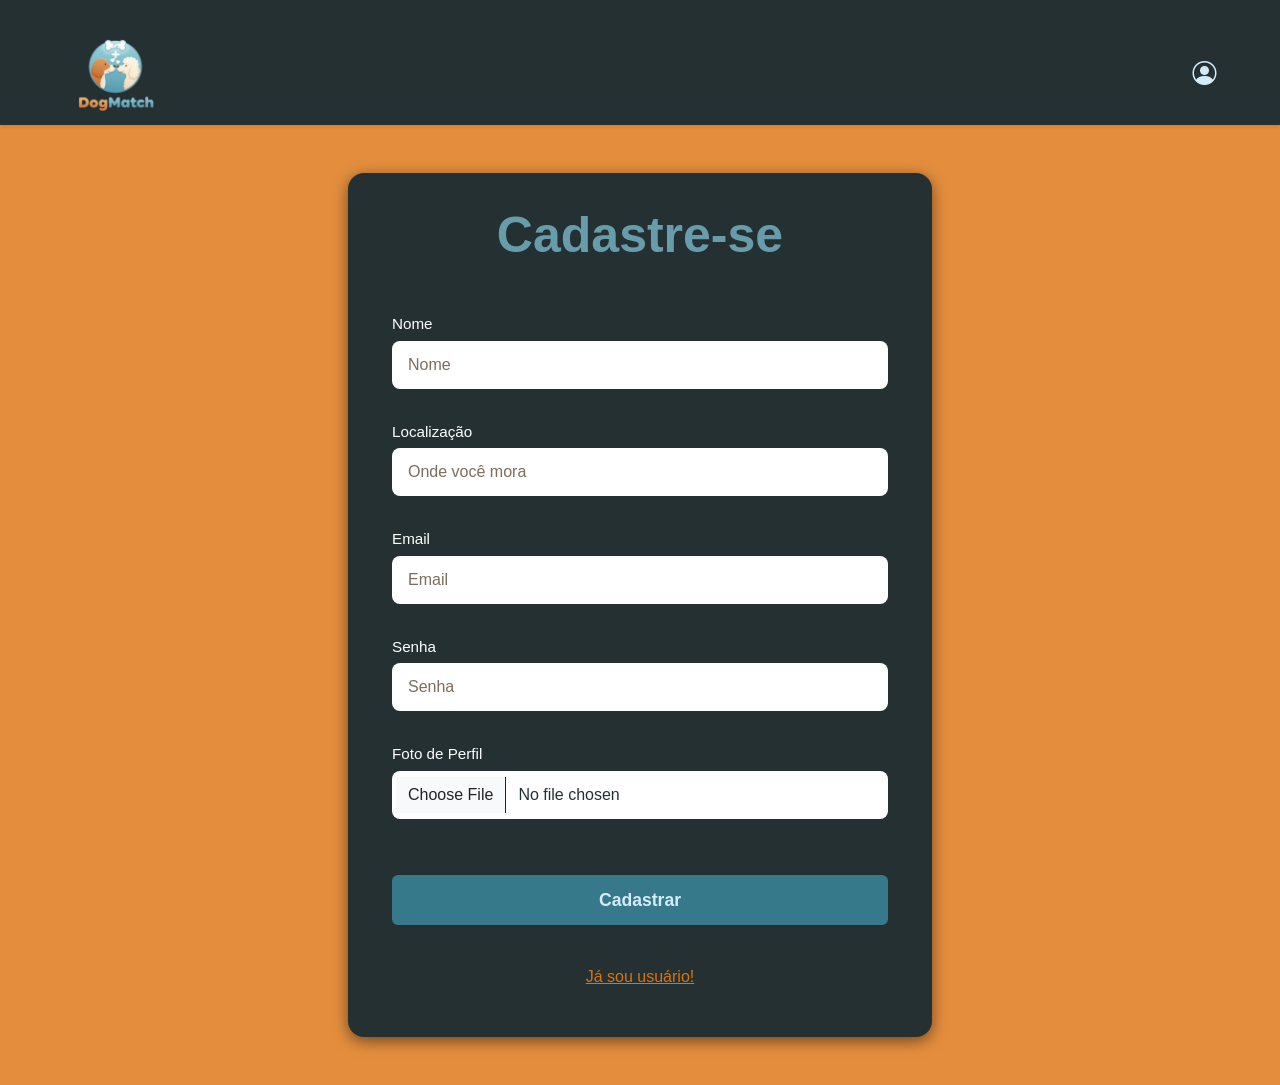
<file: form-cadastra-usuario.html>
<!DOCTYPE html>
    <html lang="pt-BR">
    <head>
        <meta charset="UTF-8">
        <meta name="viewport" content="width=device-width, initial-scale=1">
        <title>Página de Cadastro</title>
        <link href="https://cdn.jsdelivr.net/npm/bootstrap@5.3.8/dist/css/bootstrap.min.css" rel="stylesheet" integrity="sha384-sRIl4kxILFvY47J16cr9ZwB07vP4J8+LH7qKQnuqkuIAvNWLzeN8tE5YBujZqJLB" crossorigin="anonymous">
        <link rel="stylesheet" href="css/styles.css">
        <link rel="stylesheet" href="https://cdn.jsdelivr.net/npm/bootstrap-icons@1.11.3/font/bootstrap-icons.min.css">
    </head>
    <body>

        <nav class="navbar">
            <div class="container">
                <a class="navbar-brand" href="#">
                    <img src="img/logo.png" alt="logo" class="logo">
                </a>
                <button class="navbar-toggler" type="button" data-bs-toggle="collapse" data-bs-target="#navbarNav"
                    aria-controls="navbarNav" aria-expanded="false" aria-label="Toggle navigation">
                    <i class="bi bi-person-circle" style="color: #d4ebf8; font-size: 1.5rem;"></i>
                </button>
                <div class="collapse">
                </div>
            </div>
        </nav>

        <main class="container text-center my-5">  
            <form action="cadastra-usuario.php" method="post" class="cadastro w-50 mx-auto text-start row rounded-4" enctype="multipart/form-data">
                <h3 class="text-white text-center" style="font-size: 50px;">Cadastre-se</h3>
                <div class="mb-3 col-md-12">
                    <label class="form-label">Nome</label>
                    <input type="text" class="form-control" name="nome" placeholder="Nome" required>
                </div>
                <div class="mb-3 col-md-12">
                    <label class="form-label">Localização</label>
                    <input type="text" class="form-control" name="localizacao" placeholder="Onde você mora" required>
                </div>
                <div class="mb-3 col-md-12">
                    <label class="form-label">Email</label>
                    <input type="email" class="form-control" name="email" placeholder="Email" required>
                </div>
                <div class="mb-3 col-md-12">
                    <label class="form-label">Senha</label>
                    <input type="password" class="form-control" name="senha" placeholder="Senha" required>
                </div>
                <div class="mb-3 col-md-12">
                    <label class="form-label">Foto de Perfil</label>
                    <input type="file" class="form-control" name="foto" accept="image/*" required>
                </div>
                <div class="col-12">
                    <button type="submit" class="btn btn-primary btn-lg my-4 w-100">Cadastrar</button>
                </div>
                <div class="text-center mb-3">
                    <a href="login.php" style="color: #DE720D">Já sou usuário!</a>
                </div>
            </form>
        </main>

        <script src="https://cdn.jsdelivr.net/npm/bootstrap@5.3.3/dist/js/bootstrap.bundle.min.js"
            integrity="sha384-YvpcrYf0tY3lHB60NNkmXc5s9fDVZLESaAA55NDzOxhy9GkcIdslK1eN7N6jIeHz"
            crossorigin="anonymous"></script>
    </body>
    </html>
</file>
<file: css/styles.css>
/* Paleta:
          #679DAB
          #9E6631
          rgba(222, 114, 13, 0.8)
          #36798A
          #5E4935
          #253033*/

body {
  background-color: rgba(222, 114, 13, 0.8);
  display: flex;
  flex-direction: column;
  min-height: 100vh;
  margin: 0;
  font-family: sans-serif;
}

form.cadastro {
  background-color: #253033 !important;
  padding: 2rem;
  box-shadow: 0 4px 15px rgba(0, 0, 0, 0.5);
  border-radius: 1rem;
}

.cadastro h3 {
  color: #679dab !important;
  margin-bottom: 2rem;
  font-weight: 700;
}

.cadastro .form-label {
  color: #ffffff;
  font-weight: 400;
  margin-bottom: 0.3rem;
  font-size: 0.95rem;
}

.cadastro .form-control {
  background-color: #ffffff;
  color: #253033;
  border: none;
  border-radius: 0.5rem;
  padding: 0.75rem 1rem;
}

.cadastro .form-control::placeholder {
  color: #5e4935;
  opacity: 0.8;
}

.cadastro .form-control:focus {
  box-shadow: 0 0 0 0.25rem rgba(103, 157, 171, 0.5);
  border-color: #679dab;
}

.cadastro .col-md-6 {
  padding: 0 0.5rem;
}

.cadastro .btn-primary {
  background-color: #36798a;
  color: #d4ebf8;
  border: none;
  padding: 0.75rem 1.5rem;
}

.cadastro .btn-primary:hover {
  background-color: #679dab;
  color: #253033;
}

.navbar {
  background-color: #253033;
  box-shadow: 0 2px 4px rgba(0, 0, 0, 0.1);
  padding: 0.5rem 1rem;
  position: relative;
  height: 125px;
}

.navbar .container {
  display: flex;
  align-items: center;
  justify-content: space-between;
}

.navbar-brand {
  color: #d4ebf8;
  font-weight: bold;
  font-size: 1.5rem;
  text-decoration: none;
}

.navbar-toggler {
  border: none;
  padding: 0.25rem 0.5rem;
  background: transparent;
}

.navbar-toggler:focus {
  box-shadow: none;
}

.navbar-collapse {
  position: absolute;
  top: 100%;
  right: 0;
  width: 250px;
  background-color: #253033;
  padding: 1rem;
  box-shadow: 0 4px 6px rgba(0, 0, 0, 0.3);
  z-index: 1000;
  text-align: center;
}

.navbar-collapse.show {
  display: block;
}

.navbar-nav {
  padding: 0.5rem 0;
}

.nav-link {
  color: #d4ebf8;
  transition: color 0.3s ease;
  text-decoration: none;
  padding: 0.5rem 1rem;
  display: block;
  white-space: nowrap;
}

.nav-link:hover,
.nav-link.active {
  color: rgba(222, 114, 13, 0.8);
}

main {
  flex: 1;
  padding: 2rem;
}

h1,
h2 {
  color: #1f509a;
  font-weight: bold;
}

body h1 {
  color: rgba(222, 114, 13, 0.8);
  text-align: center;
  margin-top: 3rem;
  font-size: 2.5rem;
  margin-bottom: 1rem;
}

.display-4 {
  color: #1f509a;
}

.lead {
  color: #0a3981;
  font-size: 1.2rem;
}

.login-container {
  background-color: #253033;
}

.form-label {
  color: #ffffff;
  font-weight: 600;
  display: block;
  margin-bottom: 0.5rem;
}

.form-control {
  background-color: #ffffff;
  color: #0a3981;
  transition: border-color 0.3s ease, box-shadow 0.3s ease;
  padding: 0.5rem 0.75rem;
  border-radius: 0.375rem;
  width: 100%;
  max-width: 100%;
  font-size: 1rem;
  box-sizing: border-box;
}

.form-control:focus {
  box-shadow: 0 0 0 0.2rem rgba(31, 80, 154, 0.25);
  background-color: #ffffff;
  outline: none;
}

.form-control::placeholder {
  color: #000000;
  opacity: 0.6;
}

.search {
  background-color: #1f509a;
  color: white;
}

.btn-primary {
  background-color: #36798a;
  color: #d4ebf8;
  border: none;
  font-weight: 600;
  transition: all 0.3s ease;
  padding: 0.5rem 1.5rem;
  border-radius: 0.375rem;
  cursor: pointer;
  font-size: 1rem;
  display: inline-block;
  text-align: center;
  text-decoration: none;
  width: auto;
}

.btn-primary:hover {
  background-color: rgba(222, 114, 13, 0.8);
  color: #ffffff;
  transform: translateY(-2px);
  box-shadow: 0 4px 8px rgba(0, 0, 0, 0.2);
}

.btn-primary:focus,
.btn-primary:active {
  background-color: rgba(222, 114, 13, 0.8);
  box-shadow: 0 0 0 0.2rem rgba(227, 142, 73, 0.5);
  outline: none;
}

.btn-lg {
  padding: 0.75rem 2rem;
  font-size: 1.1rem;
}

footer {
  background-color: #1f509a;
  color: #d4ebf8;
  margin-top: auto;
  padding: 1.5rem;
  text-align: center;
  width: 100%;
}

footer p {
  color: #d4ebf8;
  margin: 0;
}

form {
  background-color: #ffffff;
  padding: 2rem;
  box-shadow: 0 4px 6px rgba(0, 0, 0, 0.1);
  max-width: 600px;
  margin: 0 auto;
}

.row {
  justify-content: center;
  display: flex;
  gap: 1rem;
}

.logo {
  width: 120px;
  height: 120px;
  object-fit: contain;
}

.form-group {
  margin-bottom: 1.5rem;
}

.form-row {
  display: flex;
  gap: 1rem;
  flex-wrap: wrap;
}

.form-row>* {
  flex: 1;
  min-width: 200px;
}

.container {
  max-width: 1200px;
  margin: 0 auto;
  padding: 0 1rem;
}

.tn-group {
  display: flex;
  gap: 0.5rem;
  flex-wrap: wrap;
}

.btn-group .btn-primary {
  flex: 0 0 auto;
}

.auras {
  text-align: center;
  justify-content: center;
  display: flex;
  font-size: 50px;
}

.aura1 {
  color: #679dab;
}

.aura2 {
  color: rgba(222, 114, 13, 0.8);
}

.receba {
  text-align: end;
  justify-content: end;
  align-items: end;
  display: flex;
}

.fundo {
  width: 650px;
  height: 650px;
  align-items: center;
  display: flex;
}

.cadastro {
  background-color: #253033;
}

.user-list-container {
  background-color: #253033;
  padding: 2rem;
  border-radius: 1rem;
  box-shadow: 0 4px 15px rgba(0, 0, 0, 0.5);
  max-width: 600px;
  margin: 2rem auto;
}

.user-list-container h3 {
  color: #679dab;
  margin-bottom: 1.5rem;
}

.usuario {
  display: flex;
  align-items: center;
  justify-content: space-between;
  padding: 0.75rem 1rem;
  margin-bottom: 0.75rem;
  background-color: #5e4935;
  border-radius: 0.5rem;
  color: #d4ebf8;
}

.usuario span {
  font-weight: 600;
}

.usuario div {
  display: flex;
  gap: 10px;
}

.usuario a {
  text-decoration: none;
  border-radius: 0.375rem;
  padding: 0.5rem 1rem;
  font-size: 0.9rem;
  transition: all 0.3s ease;
}

.btn-adicionar {
  background-color: #36798a;
  color: #d4ebf8;
}

.btn-adicionar:hover {
  background-color: rgba(222, 114, 13, 0.8);
  color: #ffffff;
}

.btn-deixar-seguir {
  background-color: #9e6631;
  color: #d4ebf8;
  border: 1px solid #9e6631;
}

.btn-deixar-seguir:hover {
  background-color: rgba(222, 114, 13, 0.8);
  color: #ffffff;
}

.busca {
  margin-bottom: 1.5rem;
}

.busca label {
  color: #ffffff;
  font-weight: 400;
  margin-bottom: 0.3rem;
  font-size: 0.95rem;
  display: block;
}

.busca input[type="text"] {
  background-color: #ffffff;
  color: #253033;
  border: none;
  border-radius: 0.5rem;
  padding: 0.75rem 1rem;
  width: 100%;
  margin-bottom: 1rem;
}

.busca button[type="submit"] {
  display: inline-block;
  width: auto;
}

.profile-header {
  background-color: #253033;
  border-radius: 1rem;
  padding: 2rem;
  margin-bottom: 2rem;
  box-shadow: 0 4px 15px rgba(0, 0, 0, 0.5);
}

.profile-info h2 {
  color: #679dab;
  margin-bottom: 1rem;
}

.profile-info p {
  color: #d4ebf8;
  margin-bottom: 0.5rem;
}

.profile-stats {
  display: flex;
  gap: 2rem;
  margin-top: 1rem;
}

.stat-item {
  text-align: center;
}

.stat-number {
  color: rgba(222, 114, 13, 0.8);
  font-size: 1.5rem;
  font-weight: bold;
}

.stat-label {
  color: #d4ebf8;
  font-size: 0.9rem;
}

.dogs-section {
  background-color: #253033;
  border-radius: 1rem;
  padding: 1.5rem;
  margin-bottom: 2rem;
  box-shadow: 0 4px 15px rgba(0, 0, 0, 0.5);
}

.dogs-section h3 {
  color: #679dab;
  margin-bottom: 1rem;
}

.dog-card {
  background-color: #5e4935;
  border-radius: 0.5rem;
  padding: 1rem;
  margin-bottom: 1rem;
  color: #d4ebf8;
}

.dog-card img {
  width: 80px;
  height: 80px;
  object-fit: cover;
  border-radius: 0.5rem;
  margin-right: 1rem;
}

.post-card {
  background-color: #253033;
  border-radius: 1rem;
  padding: 1.5rem;
  margin-bottom: 1.5rem;
  box-shadow: 0 4px 15px rgba(0, 0, 0, 0.5);
}

.post-header {
  display: flex;
  align-items: center;
  margin-bottom: 1rem;
  gap: 1rem;
}

.post-dog-name {
  color: #d4ebf8;
  font-size: 0.9rem;
}

.post-date {
  color: #9e6631;
  font-size: 0.85rem;
  margin-left: auto;
}

.post-content {
  color: #d4ebf8;
  margin-bottom: 1rem;
  line-height: 1.6;
}

.post-image {
  width: 100%;
  border-radius: 0.5rem;
  overflow: hidden;
}

.post-image img {
  width: 100%;
  height: auto;
  display: block;
}

.chat-container {
  display: flex;
  height: calc(100vh - 200px);
  background: rgba(44, 62, 80, 0.3);
  border-radius: 12px;
  overflow: hidden;
}

.conversations-list {
  width: 320px;
  border-right: 1px solid rgba(103, 157, 171, 0.3);
  background: rgba(44, 62, 80, 0.5);
  overflow-y: auto;
}

.conversation-item {
  padding: 1rem;
  border-bottom: 1px solid rgba(103, 157, 171, 0.2);
  cursor: pointer;
  transition: background 0.2s;
  display: flex;
  align-items: center;
  gap: 0.75rem;
  text-decoration: none;
  color: #d4ebf8;
}

.conversation-item:hover {
  background: rgba(103, 157, 171, 0.2);
  color: #d4ebf8;
}

.conversation-item.active {
  background: rgba(103, 157, 171, 0.3);
  border-left: 3px solid rgba(222, 114, 13, 0.8);
}

.chat-area {
  flex: 1;
  display: flex;
  flex-direction: column;
}

.chat-header {
  padding: 1rem 1.5rem;
  border-bottom: 1px solid rgba(103, 157, 171, 0.3);
  background: rgba(44, 62, 80, 0.5);
  display: flex;
  align-items: center;
  gap: 0.75rem;
}

.messages-container {
  flex: 1;
  padding: 1.5rem;
  overflow-y: auto;
  display: flex;
  flex-direction: column;
  gap: 1rem;
}

.message {
  max-width: 70%;
  padding: 0.75rem 1rem;
  border-radius: 12px;
  word-wrap: break-word;
}

.message-sent {
  align-self: flex-end;
  background: linear-gradient(135deg, rgba(222, 114, 13, 0.8) 0%, #9e6631 100%);
  color: white;
  border-radius: 12px 12px 0 12px;
}

.message-received {
  align-self: flex-start;
  background: rgba(103, 157, 171, 0.3);
  color: #d4ebf8;
  border-radius: 12px 12px 12px 0;
}

.message-time {
  font-size: 0.75rem;
  opacity: 0.7;
  margin-top: 0.25rem;
}

.message-input-container {
  padding: 1rem 1.5rem;
  border-top: 1px solid rgba(103, 157, 171, 0.3);
  background: rgba(44, 62, 80, 0.5);
}

.message-input-form {
  display: flex;
  gap: 0.75rem;
}

.empty-chat {
  flex: 1;
  display: flex;
  align-items: center;
  justify-content: center;
  flex-direction: column;
  color: #679dab;
}

.feed-sidebar {
  width: 250px;
  background-color: #253033;
  padding: 2rem 1.5rem;
  display: flex;
  flex-direction: column;

  position: fixed;
  top: 0;
  left: 0;
  height: 100vh;
  box-sizing: border-box;
  z-index: 10;
}

.feed-suggestions {
  width: 250px;
  background-color: #e8dcc8;
  padding: 2rem 1.5rem;
  box-sizing: border-box;

  position: fixed;
  top: 0;
  right: 0;
  height: 100vh;
  z-index: 9;
}


.feed-main {
  margin-left: 250px;
  margin-right: 250px;
  width: 600px;
  max-width: 600px;
  margin: 0 auto;
  flex-shrink: 0;
  padding: 2rem 1.5rem;
  min-height: 100vh;
  box-sizing: border-box;
  z-index: 5;
}

.feed-container {
  display: flex;
  justify-content: center;
  align-items: flex-start;
  width: 100%;
  min-height: 100vh;
  background-color: rgba(222, 114, 13, 0.8);
  overflow-x: hidden;
}

.feed-search-container {
  position: relative;
  margin-bottom: 2rem;
  z-index: 100;
}

.feed-search-results {
  position: absolute;
  top: calc(100% + 0.5rem);
  left: 0;
  right: 0;

  z-index: 101;
}

.feed-btn-cadastrar {
  background-color: rgba(222, 114, 13, 0.8);
  color: white;
  display: block;
  text-align: center;
  padding: 10px 15px;
  margin-top: 20px;
  border-radius: 8px;
  font-weight: bold;
  text-decoration: none;
  transition: background-color 0.3s ease, transform 0.1s ease;
  box-shadow: 0 4px 6px rgba(0, 0, 0, 0.1);
  border: 2px solid rgba(222, 114, 13, 0.8);
}

.feed-btn-cadastrar:hover {
  background-color: #c4640d;

  transform: translateY(-1px);
  box-shadow: 0 6px 8px rgba(0, 0, 0, 0.15);
}

.feed-btn-ver-mais {
  display: block;
  width: 100%;
  padding: 0.875rem;
  background-color: #9e6631;
  color: white;
  text-align: center;
  text-decoration: none;
  border-radius: 8px;
  font-weight: 600;
  transition: all 0.2s;
  box-sizing: border-box;
}

.feed-logo {
  display: flex;
  align-items: center;
  gap: 0.75rem;
  margin-bottom: 2rem;
  color: white;
}

.feed-logo img {
  width: 200px;
  height: 200px;
  border-radius: 50%;
}

.feed-logo h2 {
  font-size: 1.5rem;
  font-weight: bold;
  color: rgba(222, 114, 13, 0.8);
}

.feed-nav {
  display: flex;
  flex-direction: column;
  gap: 0.5rem;
  flex: 1;
}

.feed-nav-item {
  display: flex;
  align-items: center;
  gap: 1rem;
  padding: 1rem;
  border-radius: 12px;
  background-color: #e8dcc8;
  color: #253033;
  text-decoration: none;
  font-weight: 500;
  transition: all 0.2s;
  border: 2px solid transparent;
}

.feed-nav-item:hover {
  background-color: #d4c4a8;
  transform: translateX(4px);
}

.feed-nav-item.active {
  background-color: rgba(222, 114, 13, 0.8);
  color: white;
  border-color: #9e6631;
}

.feed-nav-item svg:first-of-type {
  flex-shrink: 0;
}

.feed-nav-item span {
  flex: 1;
}

.dropdown-icon {
  flex-shrink: 0;
  opacity: 0.6;
}

.feed-btn-cadastrar:hover {
  background-color: #9e6631;
  color: white;
}

.feed-search-wrapper {
  position: relative;
}

.feed-search-icon {
  position: absolute;
  left: 1rem;
  top: 50%;
  transform: translateY(-50%);
  color: #5e4935;
  pointer-events: none;
}

.feed-search-input {
  width: 100%;
  padding: 0.875rem 1rem 0.875rem 3rem;
  border: 2px solid #9e6631;
  border-radius: 12px;
  background-color: white;
  font-size: 1rem;
  outline: none;
  transition: all 0.2s;
}

.feed-search-input:focus {
  border-color: #5e4935;
  box-shadow: 0 0 0 3px rgba(158, 102, 49, 0.1);
}

.feed-search-result-item {
  display: flex;
  align-items: center;
  gap: 0.75rem;
  padding: 0.75rem 1rem;
  border-bottom: 1px solid #e8dcc8;
  transition: background-color 0.2s;
}

.feed-search-result-item:last-child {
  border-bottom: none;
}

.feed-search-result-item:hover {
  background-color: #f9f5f0;
}

.feed-search-result-link {
  display: flex;
  align-items: center;
  gap: 0.75rem;
  flex: 1;
  text-decoration: none;
  color: inherit;
}

.feed-search-result-avatar {
  width: 40px;
  height: 40px;
  border-radius: 50%;
  object-fit: cover;
  border: 2px solid rgba(222, 114, 13, 0.8);
}

.feed-search-result-avatar-placeholder {
  width: 40px;
  height: 40px;
  border-radius: 50%;
  background-color: #e8dcc8;
  display: flex;
  align-items: center;
  justify-content: center;
  color: #5e4935;
  border: 2px solid rgba(222, 114, 13, 0.8);
}

.feed-search-result-info {
  display: flex;
  flex-direction: column;
}

.feed-search-result-username {
  font-size: 0.875rem;
  color: #5e4935;
}

.feed-btn-seguir-small {
  padding: 0.5rem 1rem;
  background-color: rgba(222, 114, 13, 0.8);
  color: white;
  text-decoration: none;
  border-radius: 8px;
  font-size: 0.875rem;
  font-weight: 600;
  transition: all 0.2s;
  white-space: nowrap;
}

.feed-btn-seguir-small:hover {
  background-color: #9e6631;
}

.feed-search-empty {
  padding: 1rem;
  text-align: center;
  color: #5e4935;
}

.feed-header {
  background-color: rgba(255, 255, 255, 0.1);
  padding: 1.5rem;
  border-radius: 12px;
  margin-bottom: 2rem;
}

.feed-user-info {
  display: flex;
  align-items: center;
  gap: 1rem;
}

.feed-user-avatar {
  width: 50px;
  height: 50px;
  border-radius: 50%;
  object-fit: cover;
  border: 3px solid white;
}

.feed-user-avatar-placeholder {
  width: 50px;
  height: 50px;
  border-radius: 50%;
  background-color: #e8dcc8;
  display: flex;
  align-items: center;
  justify-content: center;
  color: #5e4935;
  border: 3px solid white;
}

.feed-user-info h2 {
  color: white;
  font-size: 1.5rem;
  font-weight: bold;
}

.feed-posts {
  display: flex;
  flex-direction: column;
  gap: 1.5rem;
}

.feed-empty {
  background-color: white;
  padding: 2rem;
  border-radius: 12px;
  text-align: center;
  color: #5e4935;
}

.feed-post {
  background-color: white;
  border-radius: 12px;
  padding: 1.5rem;
  box-shadow: 0 2px 8px rgba(0, 0, 0, 0.1);
}

.post-header .post-user-name {
  font-size: 1.1rem;
  font-weight: bold;
  color: #36798a;
  margin-bottom: 0.1rem;
}

.post-header .post-user-name a {
  text-decoration: none;
  color: inherit;
}

.post-header .post-dog-name {
  font-size: 1rem;
  font-weight: normal;
  color: #9e6631;
}

.feed-post-user a {
  text-decoration: none;
  color: inherit;
}

.feed-post-header {
  display: flex;
  align-items: center;
  gap: 1rem;
  margin-bottom: 1rem;
}

.feed-post-username {
  font-size: 1.25rem;
  font-weight: bold;
  color: #36798a;
  display: block;
  margin-bottom: 0.2rem;
}

.feed-post-avatar {
  width: 45px;
  height: 45px;
  border-radius: 50%;
  object-fit: cover;
  border: 2px solid rgba(222, 114, 13, 0.8);
}

.feed-post-avatar-placeholder {
  width: 45px;
  height: 45px;
  border-radius: 50%;
  background-color: #e8dcc8;
  display: flex;
  align-items: center;
  justify-content: center;
  color: #5e4935;
  border: 2px solid rgba(222, 114, 13, 0.8);
}

.feed-post-user h3 {
  font-size: 1rem;
  font-weight: 600;
  color: #253033;
  margin: 0;
}

.feed-post-date {
  font-size: 0.875rem;
  color: #5e4935;
}

.feed-post-text {
  margin-bottom: 1rem;
  color: #253033;
  line-height: 1.6;
}

.feed-post-image {
  margin-bottom: 1rem;
  border-radius: 8px;
  overflow: hidden;
}

.feed-post-image img {
  width: 100%;
  height: auto;
  display: block;
}

.feed-post-actions {
  display: flex;
  gap: 1rem;
  padding-top: 1rem;
  border-top: 1px solid #e8dcc8;
}

.feed-action-btn {
  background: none;
  border: none;
  cursor: pointer;
  color: #5e4935;
  transition: all 0.2s;
  padding: 0.5rem;
  border-radius: 8px;
}

.feed-action-btn:hover {
  background-color: #f9f5f0;
  color: rgba(222, 114, 13, 0.8);
}

.feed-suggestions-header {
  display: flex;
  align-items: center;
  gap: 0.75rem;
  margin-bottom: 1.5rem;
  padding-bottom: 1rem;
  border-bottom: 2px solid #9e6631;
}

.feed-suggestions-avatar {
  width: 45px;
  height: 45px;
  border-radius: 50%;
  object-fit: cover;
  border: 2px solid rgba(222, 114, 13, 0.8);
}

.feed-suggestions-avatar-placeholder {
  width: 45px;
  height: 45px;
  border-radius: 50%;
  background-color: white;
  display: flex;
  align-items: center;
  justify-content: center;
  color: #5e4935;
  border: 2px solid rgba(222, 114, 13, 0.8);
}

.feed-suggestions-header span {
  font-weight: 600;
  color: #253033;
}

.feed-suggestions-title {
  color: rgba(222, 114, 13, 0.8);
  font-size: 1.125rem;
  font-weight: bold;
  margin-bottom: 1rem;
}

.feed-suggestions-list {
  display: flex;
  flex-direction: column;
  gap: 1rem;
  margin-bottom: 1.5rem;
}

.feed-suggestions-empty {
  text-align: center;
  color: #5e4935;
  padding: 1rem;
}

.feed-suggestion-avatar {
  width: 40px;
  height: 40px;
  border-radius: 50%;
  object-fit: cover;
  border: 2px solid rgba(222, 114, 13, 0.8);
}

.feed-suggestion-avatar-placeholder {
  width: 40px;
  height: 40px;
  border-radius: 50%;
  background-color: #e8dcc8;
  display: flex;
  align-items: center;
  justify-content: center;
  color: #5e4935;
  border: 2px solid rgba(222, 114, 13, 0.8);
}

.feed-suggestion-info {
  flex: 1;
  display: flex;
  flex-direction: column;
}

.feed-suggestion-username {
  font-size: 0.8rem;
  color: #5e4935;
}

.feed-btn-seguir {
  padding: 0.5rem 1rem;
  background-color: rgba(222, 114, 13, 0.8);
  color: white;
  text-decoration: none;
  border-radius: 8px;
  font-size: 0.875rem;
  font-weight: 600;
  transition: all 0.2s;
  white-space: nowrap;
}

.feed-btn-seguir:hover {
  background-color: #9e6631;
}

.feed-btn-ver-mais:hover {
  background-color: #5e4935;
}

.feed-suggestions-header a,
.feed-suggestions-header a span {
  text-decoration: none;
  font-weight: bold;
  font-size: 1.25rem;
  color: #36798a !important;
}

.feed-suggestion-item a.feed-suggestion-name-link,
.feed-suggestion-name {
  font-weight: bold;
  color: #36798a !important;
  text-decoration: none;
}

.feed-search-result-name {
  font-weight: bold;
  color: #36798a !important;
}

.feed-post-username {
  font-size: 1.25rem;
  font-weight: bold;
  color: #36798a !important;
  display: block;
  margin-bottom: 0.2rem;
}

.feed-suggestions-header a,
.feed-suggestions-header a span,
.feed-suggestion-item a.feed-suggestion-name-link,
.feed-suggestion-name,
.feed-search-result-name {
  color: #36798a !important;
  font-weight: bold;
  text-decoration: none;
}

.profile-container {
  background-color: #ebc195;
  border-radius: 8px;
  padding: 30px;
  box-shadow: 0 4px 12px rgba(0, 0, 0, 0.1);
}

.profile-header {
  display: flex;
  flex-direction: column;
  align-items: center;
  text-align: center;
  padding-bottom: 20px;
  margin-bottom: 20px;
}

.profile-avatar-wrapper {
  width: 150px;
  height: 150px;
  border-radius: 50%;
  overflow: hidden;
  margin-bottom: 15px;
  border: 4px solid #f8f4ed;
}

.profile-avatar-wrapper img {
  width: 100%;
  height: 100%;
  object-fit: cover;
}

.profile-info h2 {
  font-size: 1.8rem;
  font-weight: bold;
  color: #324c53;
  margin-bottom: 5px;
}

.profile-stats {
  display: flex;
  justify-content: center;
  gap: 30px;
  margin-top: 15px;
}

.stat-item {
  text-align: center;
}

.stat-number {
  font-size: 1.5rem;
  font-weight: bold;
  color: rgba(222, 114, 13, 0.8);
}

.stat-label {
  font-size: 0.9rem;
  color: #324c53;
}

.profile-actions {
  display: flex;
  justify-content: center;
  gap: 15px;
  margin-top: 20px;
}

.profile-actions .btn {
  padding: 8px 20px;
  border-radius: 20px;
  font-weight: bold;
  border: none;
  transition: background-color 0.3s;
}

.btn-edit-suggest {
  background-color: #324c53;
  color: #fff;
  text-decoration: none;
}

.btn-edit-suggest:hover {
  background-color: #2b3e44;
  color: #fff;
}

.btn-follow {
  background-color: rgba(222, 114, 13, 0.8);
  color: #fff;
  text-decoration: none;
}

.btn-follow:hover {
  background-color: #b85f0b;
  color: #fff;
}

.profile-tabs {
  display: flex;
  justify-content: center;
  gap: 10px;
  margin-top: 30px;
}

.profile-tabs-btn {
  flex-grow: 1;
  text-align: center;
  padding: 10px 0;
  cursor: pointer;
  background-color: #324c53;
  color: #f8f4ed;
  font-weight: bold;
  border-radius: 5px;
  max-width: 200px;
  transition: background-color 0.2s, color 0.2s;
}

.profile-tabs-btn:hover {
  background-color: #43626b;
}

.profile-tabs-btn.active {
  background-color: rgba(222, 114, 13, 0.8);
  color: #324c53;
}

.profile-content-section {
  padding: 20px 0;
  min-height: 250px;
}

.dog-grid {
  display: grid;

  grid-template-columns: repeat(3, 1fr);
  gap: 10px;
  margin-top: 20px;
  padding: 0 10px;
}

.dog-grid img {
  width: 100%;
  height: 100%;

  object-fit: cover;

  aspect-ratio: 1 / 1;

  border-radius: 4px;
}

.dog-card img {
  width: 60px;
  height: 60px;
  border-radius: 50%;
  object-fit: cover;
  margin-right: 15px;
}

:root {
  --color-primary: #679dab;
  --color-secondary: rgba(222, 114, 13, 0.8);
  --color-background: #f8f4ed;
  --color-card-bg: #ffffff;
  --color-text-dark: #333;
  --color-text-light: #666;
  --border-radius: 8px;
  --shadow-light: 0 2px 4px rgba(0, 0, 0, 0.05);
  --shadow-medium: 0 4px 10px rgba(0, 0, 0, 0.1);
}

.config-container {
  max-width: 800px;
  margin: 40px auto;
  background-color: var(--color-card-bg);
  padding: 40px;
  border-radius: 12px;
  box-shadow: var(--shadow-medium);
  border: 1px solid #eee;
}

.config-container h1 {
  color: var(--color-primary);
  margin-bottom: 30px;
  font-size: 2rem;
  text-align: center;
}

.config-content h2 {
  font-size: 1.4rem;
  color: var(--color-text-dark);
  margin-bottom: 25px;
  padding-bottom: 10px;
  border-bottom: 2px solid #f0f0f0;
}

.config-tabs {
  display: flex;
  margin-bottom: 20px;
  border-bottom: 2px solid #eee;
}

.config-tabs-btn {
  padding: 12px 20px;
  cursor: pointer;
  font-weight: 600;
  color: var(--color-text-light);
  transition: color 0.3s, border-bottom 0.3s;
  margin-right: 5px;
  border-radius: var(--border-radius) var(--border-radius) 0 0;
}

.config-tabs-btn:hover {
  color: var(--color-primary);
}

.config-tabs-btn.active {
  color: var(--color-secondary);
  border-bottom: 3px solid var(--color-secondary);
}

.alert {
  color: #FFFFFF;
  font-size: 14px;
  margin-bottom: 15px;
  text-align: center;
  padding: 10px;
  border-radius: 10px;
  border: 1px solid #f5c6cb;
}

.form-group {
  margin-bottom: 25px;
}

.form-group label {
  display: block;
  font-weight: bold;
  margin-bottom: 8px;
  color: var(--color-text-dark);
}

.form-control {
  width: 100%;
  padding: 12px;
  border: 1px solid #ddd;
  border-radius: var(--border-radius);
  box-sizing: border-box;
  transition: border-color 0.3s;
}

.form-control:focus {
  border-color: var(--color-primary);
  outline: none;
}

.current-photo {
  width: 150px;
  height: 150px;
  object-fit: cover;
  border-radius: 50%;
  margin-bottom: 20px;
  border: 5px solid var(--color-primary);
  box-shadow: 0 0 0 5px rgba(103, 157, 171, 0.2);
  display: block;
}

.btn-acao {
  padding: 12px 25px;
  border: none;
  border-radius: var(--border-radius);
  cursor: pointer;
  font-weight: bold;
  text-decoration: none;
  transition: background-color 0.3s, transform 0.1s;
  display: inline-flex;
  align-items: center;
  justify-content: center;
}

.btn-salvar {
  background-color: var(--color-primary);
  color: white;
}

.btn-salvar:hover {
  background-color: #588796;
  transform: translateY(-1px);
}

.btn-excluir {
  background-color: #e74c3c;
  color: white;
  font-size: 0.9rem;
}

.btn-excluir:hover {
  background-color: #c0392b;
}

.dog-manager-card {
  display: flex;
  align-items: center;
  justify-content: space-between;
  padding: 20px;
  margin-bottom: 15px;
  border: 1px solid #ddd;
  border-radius: var(--border-radius);
  background-color: #fcfcfc;
  box-shadow: var(--shadow-light);
  transition: border-color 0.3s;
}

.dog-manager-card:hover {
  border-color: var(--color-secondary);
}

.dog-manager-card img {
  width: 60px;
  height: 60px;
  object-fit: cover;
  border-radius: 50%;
  margin-right: 15px;
  border: 2px solid var(--color-secondary);
}

.dog-info {
  flex-grow: 1;
}

.dog-info strong {
  color: var(--color-primary);
  font-size: 1.1rem;
  display: block;
}

.dog-info small {
  color: var(--color-text-light);
}

.dog-actions a {
  margin-left: 10px;
}

.dog-placeholder {
  width: 60px;
  height: 60px;
  border-radius: 50%;
  background-color: #ccc;
  margin-right: 15px;
  display: flex;
  align-items: center;
  justify-content: center;
  border: 2px solid var(--color-secondary);
}

.dog-placeholder i {
  color: #fff;
  font-size: 2rem;
}

.comentario-avatar {
  width: 20px;
  height: 20px;
  border-radius: 50%;
}

.comentario-data {
  color: #666;
  font-size: 0.8em;
  margin-left: 8px;
}

.feed-post-delete {
  background: none;
  border: none;
  cursor: pointer;
  padding: 8px;
  color: #999;
  transition: color 0.2s;
  margin-left: auto;
}

.feed-post-delete:hover {
  color: #e74c3c;
}

.comentario-delete {
  background: none;
  border: none;
  cursor: pointer;
  padding: 4px;
  color: #999;
  transition: color 0.2s;
  margin-left: auto;
}

.comentario-delete:hover {
  color: #e74c3c;
}

.comentario-header {
  display: flex;
  align-items: center;
  gap: 8px;
  margin-bottom: 8px;
}


.feed-post-comentarios .comentario-form {
  display: flex !important;
  gap: 12px;
  padding: 16px;
  background: #f8f9fa;
  border-radius: 12px;
  margin-top: 16px;
  align-items: center;
}

.feed-post-comentarios .comentario-input {
  flex: 1;
  padding: 12px 16px !important;
  border: 2px solid #e0e0e0 !important;
  border-radius: 24px !important;
  font-size: 14px !important;
  font-family: inherit;
  transition: all 0.3s ease;
  background: white !important;
  box-sizing: border-box;
}

.feed-post-comentarios .comentario-input:focus {
  outline: none !important;
  border-color: #de720d !important;
  box-shadow: 0 0 0 3px rgba(222, 114, 13, 0.1) !important;
}

.feed-post-comentarios .comentario-input::placeholder {
  color: #999;
}

.feed-post-comentarios .comentario-enviar {
  padding: 12px 24px !important;
  background: linear-gradient(135deg, #de720d 0%, #ff8c1a 100%) !important;
  color: white !important;
  border: none !important;
  border-radius: 24px !important;
  font-size: 14px !important;
  font-weight: 600;
  cursor: pointer;
  transition: all 0.3s ease;
  white-space: nowrap;
  box-shadow: 0 2px 8px rgba(222, 114, 13, 0.2);
}

.feed-post-comentarios .comentario-enviar:hover {
  background: linear-gradient(135deg, #c86309 0%, #e67a10 100%) !important;
  box-shadow: 0 4px 12px rgba(222, 114, 13, 0.3);
  transform: translateY(-1px);
}

.feed-post-comentarios .comentario-enviar:active {
  transform: translateY(0);
  box-shadow: 0 2px 6px rgba(222, 114, 13, 0.2);
}

.empty-state-icon {
  font-size: 3rem;
  color: #de720d;
  display: block;
  margin-bottom: 0.5rem;
}

.modal-overlay {
  display: none;
  position: fixed;
  top: 0;
  left: 0;
  right: 0;
  bottom: 0;
  background-color: rgba(0, 0, 0, 0.7);
  z-index: 1000;
  justify-content: center;
  align-items: center;
}

.modal-overlay.active {
  display: flex;
}

.modal-content {
  background: #f8f4ed;
  border-radius: 12px;
  width: 90%;
  max-width: 500px;
  max-height: 80vh;
  overflow: hidden;
  display: flex;
  flex-direction: column;
}

.modal-header {
  padding: 20px;
  border-bottom: 1px solid #ddd;
  display: flex;
  justify-content: space-between;
  align-items: center;
}

.modal-header h3 {
  margin: 0;
  color: #36798a;
}

.modal-close {
  background: none;
  border: none;
  font-size: 24px;
  cursor: pointer;
  color: #666;
}

.modal-body {
  padding: 20px;
  overflow-y: auto;
}

.user-item {
  display: flex;
  align-items: center;
  padding: 12px;
  margin-bottom: 8px;
  background: white;
  border-radius: 8px;
  gap: 12px;
}

.user-item img {
  width: 50px;
  height: 50px;
  border-radius: 50%;
  object-fit: cover;
}

.user-item-placeholder {
  width: 50px;
  height: 50px;
  border-radius: 50%;
  background: #ddd;
  display: flex;
  align-items: center;
  justify-content: center;
}

.user-item-info {
  flex: 1;
}

.user-item-name {
  font-weight: 600;
  color: #253033;
}

.user-item-name-link {
  text-decoration: none;
  color: inherit;
  display: block;
}

.user-item-name-link:hover .user-item-name {
  color: #36798a;
}

.btn-message {
  background: #36798a;
  color: white;
  border: none;
  padding: 8px 16px;
  border-radius: 6px;
  cursor: pointer;
  font-size: 14px;
}

.btn-message:hover {
  background: #2a5f6d;
}

.stat-item {
  cursor: pointer;
}

.stat-item:hover {
  opacity: 0.8;
}

.feed-suggestion-item {
  display: flex;
  align-items: center;
  gap: 0.75rem;
  padding: 0.75rem;
  background-color: white;
  border-radius: 8px;
  transition: all 0.2s;
  flex-wrap: wrap;
  justify-content: center;
}

.feed-suggestion-item:hover {
  transform: translateX(-4px);
  box-shadow: 0 2px 8px rgba(0, 0, 0, 0.1);
}

.feed-suggestion-item .feed-btn-seguir {
  width: 100%;
  text-align: center;
}

.feed-suggestion-avatar {
  width: 40px;
  height: 40px;
  border-radius: 50%;
  object-fit: cover;
  border: 2px solid rgba(222, 114, 13, 0.8);
  flex-shrink: 0;
}

.feed-suggestion-avatar-placeholder {
  width: 40px;
  height: 40px;
  border-radius: 50%;
  background-color: #e8dcc8;
  display: flex;
  align-items: center;
  justify-content: center;
  color: #5e4935;
  border: 2px solid rgba(222, 114, 13, 0.8);
  flex-shrink: 0;
}

.feed-post-dog-info {
  display: block;
  font-size: 0.85rem;
  color: #666;
  margin-top: 2px;
  font-weight: 400;
}

.feed-post-dog-info span {
  font-weight: bold;
}



@media (max-width: 1200px) {

  body:not(.no-responsive) .feed-container {
    flex-direction: column;
    align-items: center;
  }

  body:not(.no-responsive) .feed-sidebar {
    position: relative;
    width: 100%;
    height: auto;
    padding: 1rem;
  }

  body:not(.no-responsive) .feed-suggestions {
    position: relative;
    width: 100%;
    height: auto;
    padding: 1rem;
  }

  body:not(.no-responsive) .feed-main {
    margin-left: 0;
    margin-right: 0;
    width: 100%;
    max-width: 100%;
    padding: 1rem;
  }

  body:not(.no-responsive) .feed-logo img {
    width: 100px;
    height: 100px;
  }

  body:not(.no-responsive) .feed-logo h2 {
    font-size: 1.2rem;
  }


  .chat-container {
    flex-direction: column;
    height: auto;
    min-height: 500px;
  }

  .conversations-list {
    width: 100%;
    max-height: 200px;
    border-right: none;
    border-bottom: 1px solid rgba(103, 157, 171, 0.3);
  }

  .profile-stats {
    gap: 15px;
  }

  .dog-grid {
    grid-template-columns: repeat(2, 1fr);
  }
}

@media (max-width: 768px) {
  body:not(.no-responsive) {
    font-size: 14px;
  }

  body:not(.no-responsive) .navbar {
    height: auto;
    padding: 0.75rem 1rem;
  }

  body:not(.no-responsive) .navbar-brand {
    font-size: 1.2rem;
  }

  body:not(.no-responsive) .navbar-collapse {
    width: 100%;
    left: 0;
    right: 0;
  }

  body:not(.no-responsive) .logo {
    width: 80px;
    height: 80px;
  }

  body:not(.no-responsive) body h1 {
    font-size: 1.8rem;
    margin-top: 1.5rem;
  }

  body:not(.no-responsive) h2 {
    font-size: 1.4rem;
  }


  form.cadastro,
  form {
    padding: 1.5rem;
    border-radius: 0.75rem;
    max-width: 95%;
    width: 95%;
    margin: 0 auto;
  }

  .cadastro {
    width: 100% !important;
    max-width: 100% !important;
  }

  .login-container {
    width: 100% !important;
    max-width: 100% !important;
  }

  .fundo {
    width: 100% !important;
    max-width: 100% !important;
  }


  .row {
    flex-direction: column;
    gap: 2rem;
  }

  .form-row {
    flex-direction: column;
    gap: 0;
  }

  .form-row>* {
    min-width: 100%;
  }

  .cadastro .col-md-6 {
    padding: 0;
  }

  body:not(.no-responsive) .feed-sidebar {
    padding: 1rem;
  }

  body:not(.no-responsive) .feed-nav-item {
    padding: 0.75rem;
    font-size: 0.9rem;
    display: flex;
    align-items: center;
    justify-content: space-between;
    gap: 0.5rem;
    min-height: 48px;
    box-sizing: border-box;
  }

  body:not(.no-responsive) .feed-nav-item svg:first-of-type {
    flex-shrink: 0;
  }

  body:not(.no-responsive) .feed-nav-item .dropdown-icon {
    flex-shrink: 0;
    opacity: 0.6;
  }

  body:not(.no-responsive) .feed-logo {
    flex-direction: column;
    text-align: center;
  }

  body:not(.no-responsive) .feed-logo img {
    width: 80px;
    height: 80px;
  }

  body:not(.no-responsive) .feed-logo h2 {
    font-size: 1rem;
  }

  body:not(.no-responsive) .feed-main {
    padding: 0.75rem;
  }

  body:not(.no-responsive) .feed-suggestions {
    padding: 1rem;
  }

  body:not(.no-responsive) .feed-suggestions-list {
    gap: 0.75rem;
  }

  body:not(.no-responsive) .feed-post,
  body:not(.no-responsive) .post-card {
    padding: 1rem;
    border-radius: 8px;
  }

  body:not(.no-responsive) .feed-post-header {
    gap: 0.75rem;
  }

  body:not(.no-responsive) .feed-post-avatar,
  body:not(.no-responsive) .feed-post-avatar-placeholder {
    width: 35px;
    height: 35px;
  }

  body:not(.no-responsive) .feed-post-username {
    font-size: 1rem;
  }

  body:not(.no-responsive) .feed-post-date {
    font-size: 0.75rem;
  }

  body:not(.no-responsive) .feed-action-btn {
    padding: 0.5rem;
  }

  body:not(.no-responsive) .feed-action-btn svg {
    width: 20px;
    height: 20px;
  }

  body:not(.no-responsive) .feed-suggestions-header {
    gap: 0.5rem;
  }

  body:not(.no-responsive) .feed-suggestions-avatar,
  body:not(.no-responsive) .feed-suggestions-avatar-placeholder {
    width: 35px;
    height: 35px;
  }

  body:not(.no-responsive) .feed-suggestion-avatar,
  body:not(.no-responsive) .feed-suggestion-avatar-placeholder {
    width: 35px;
    height: 35px;
  }

  body:not(.no-responsive) .feed-btn-seguir {
    padding: 0.4rem 0.8rem;
    font-size: 0.8rem;
  }

  body:not(.no-responsive) .profile-header {
    flex-direction: column;
    text-align: center;
  }

  body:not(.no-responsive) .profile-avatar-wrapper {
    margin-bottom: 1rem;
  }

  body:not(.no-responsive) .profile-stats {
    justify-content: center;
    gap: 10px;
  }

  body:not(.no-responsive) .stat-item {
    min-width: 80px;
  }

  body:not(.no-responsive) .profile-actions {
    flex-direction: column;
    gap: 0.5rem;
  }

  body:not(.no-responsive) .dog-grid {
    grid-template-columns: repeat(2, 1fr);
    gap: 0.5rem;
  }





  .chat-messages {
    padding: 1rem;
  }

  .message-bubble {
    max-width: 85%;
    padding: 0.75rem;
  }


  .chat-input-area {
    padding: 1rem;

    flex-direction: column;
    gap: 0.5rem;
  }


  .chat-input-area>form>div:last-child {
    display: flex;
    flex-direction: row;
    align-items: center;
    gap: 10px;
    width: 100%;
  }

  .message-file-label {
    flex-shrink: 0;
    padding: 0.65rem;
  }

  .chat-input {
    width: 100%;
    flex-grow: 1;
    padding: 0.75rem;
  }

  .chat-send-btn {
    width: auto;
    padding: 0.75rem 1rem;
    flex-shrink: 0;
  }

  .conversations-list-wrapper {
    width: 100%;
  }

  .alert {
    font-size: 14px;
    padding: 10px;
    margin-bottom: 15px;
    text-align: center;
    border-radius: 10px;
    border: 1px solid #f5c6cb;
  }
}

@media (max-width: 480px) {
  body:not(.no-responsive) .feed-nav-item span {
    display: none;
  }

  body:not(.no-responsive) .feed-nav-item {
    justify-content: center;
  }

  body:not(.no-responsive) .feed-btn-cadastrar {
    font-size: 0.85rem;
    padding: 8px 12px;
  }

  body:not(.no-responsive) .dog-grid {
    grid-template-columns: 1fr;
  }

  body:not(.no-responsive) .profile-stats {
    flex-direction: row;
    flex-wrap: wrap;
  }

  body:not(.no-responsive) .stat-item {
    flex: 1 1 30%;
  }

  form.cadastro,
  form {
    padding: 1rem;
    max-width: 100%;
    width: 100%;
    margin: 0 auto;
  }

  .alert {
    font-size: 12px;
    padding: 8px;
  }


  .chat-input-area {
    padding: 0.5rem;
  }

  .chat-input {
    font-size: 14px;
  }

  .chat-send-btn {
    font-size: 14px;
    padding: 0.6rem 0.8rem;
  }


  .chat-input-area>form>div:last-child {
    gap: 5px;
  }

  .message-file-label {
    padding: 0.4rem;
  }
}

.message-image-preview {
  max-width: 200px;
  max-height: 200px;
  border-radius: 8px;
  margin-top: 0.5rem;
  cursor: pointer;
}

.message-bubble img {
  max-width: 100%;
  border-radius: 8px;
  margin-top: 0.5rem;
}

.message-input-container {
  display: flex;
  gap: 0.5rem;
  align-items: flex-end;
}

.message-file-input {
  display: none;
}

.message-file-label {
  cursor: pointer;
  padding: 0.75rem;
  background-color: #e8dcc8;
  border-radius: 8px;
  display: flex;
  align-items: center;
  justify-content: center;
  transition: background-color 0.2s;
}

.message-file-label:hover {
  background-color: #d4c4b0;
}

.message-file-label svg {
  width: 24px;
  height: 24px;
  color: #5e4935;
}

.messages-wrapper {
  display: flex;
  flex-direction: column;
  height: calc(100vh - 4rem);
  background: white;
  border-radius: 12px;
  overflow: hidden;
  box-shadow: 0 2px 8px rgba(0, 0, 0, 0.1);
}

.conversations-header {
  padding: 1.5rem;
  background: #36798a;
  color: white;
  border-bottom: 1px solid rgba(255, 255, 255, 0.1);
}

.conversations-header h2 {
  margin: 0;
  font-size: 1.5rem;
  color: white;
}

.conversations-list-wrapper {
  flex: 1;
  overflow-y: auto;
  background: #f9f5f0;
}

.conversation-item {
  padding: 1rem 1.5rem;
  border-bottom: 1px solid #e8dcc8;
  cursor: pointer;
  display: flex;
  align-items: center;
  gap: 12px;
  transition: background 0.2s;
  text-decoration: none;
  color: inherit;
  position: relative;
}

.conversation-item:hover {
  background: #f0e8d8;
}

.conversation-item.active {
  background: #e8dcc8;
  border-left: 4px solid #36798a;
}

.conversation-badge {
  position: absolute;
  right: 1.5rem;
  background: #de720d;
  color: white;
  border-radius: 50%;
  width: 24px;
  height: 24px;
  display: flex;
  align-items: center;
  justify-content: center;
  font-size: 12px;
  font-weight: bold;
}

.conversation-avatar {
  width: 50px;
  height: 50px;
  border-radius: 50%;
  object-fit: cover;
  border: 2px solid rgba(222, 114, 13, 0.8);
}

.conversation-avatar-placeholder {
  width: 50px;
  height: 50px;
  border-radius: 50%;
  background: #e8dcc8;
  display: flex;
  align-items: center;
  justify-content: center;
  color: #5e4935;
  border: 2px solid rgba(222, 114, 13, 0.8);
}

.conversation-info {
  flex: 1;
  min-width: 0;
}

.conversation-name {
  font-weight: 600;
  color: #253033;
  margin-bottom: 4px;
}

.conversation-last-message {
  font-size: 0.9rem;
  color: #5e4935;
  white-space: nowrap;
  overflow: hidden;
  text-overflow: ellipsis;
}

.chat-wrapper {
  display: flex;
  flex-direction: column;
  height: 100%;
}

.chat-header {
  padding: 1.5rem;
  border-bottom: 1px solid #e8dcc8;
  background: white;
  display: flex;
  align-items: center;
  gap: 12px;
}

.chat-header-avatar {
  width: 45px;
  height: 45px;
  border-radius: 50%;
  object-fit: cover;
  border: 2px solid rgba(222, 114, 13, 0.8);
}

.chat-header-name {
  font-weight: 600;
  font-size: 1.1rem;
  color: #253033;
}

.chat-messages {
  flex: 1;
  padding: 1.5rem;
  overflow-y: auto;
  display: flex;
  flex-direction: column;
  gap: 12px;
  background: #f9f5f0;
}

.message {
  display: flex;
  gap: 10px;
  max-width: 70%;
}

.message.sent {
  align-self: flex-end;
  flex-direction: row-reverse;
}

.message-avatar {
  width: 35px;
  height: 35px;
  border-radius: 50%;
  object-fit: cover;
  border: 2px solid rgba(222, 114, 13, 0.8);
}

.message-content {
  background: white;
  padding: 10px 15px;
  border-radius: 12px;
  box-shadow: 0 1px 2px rgba(0, 0, 0, 0.1);
}

.message.sent .message-content {
  background: #36798a;
  color: white;
}

.message-text {
  margin: 0;
  word-wrap: break-word;
}

.message-time {
  font-size: 0.75rem;
  color: #999;
  margin-top: 4px;
  display: flex;
  align-items: center;
  gap: 4px;
}

.message.sent .message-time {
  color: rgba(255, 255, 255, 0.7);
}

/* Estilos para checkmarks de visualização */
.message-status {
  display: inline-flex;
  align-items: center;
}

.checkmark {
  width: 14px;
  height: 14px;
  stroke: currentColor;
  stroke-width: 2;
  fill: none;
}

.checkmark.double {
  margin-left: -6px;
}

.checkmark.visualizada {
  stroke: #4caf50;
}

.chat-input-area {
  padding: 1.5rem;
  border-top: 1px solid #e8dcc8;
  background: white;
  /* Mantido como flex-direction: column; no PHP, mas a div interna corrige o layout */
  display: flex;
  gap: 10px;
}

.chat-input {
  flex: 1;
  padding: 12px 15px;
  border: 2px solid #e8dcc8;
  border-radius: 25px;
  font-size: 1rem;
  outline: none;
  transition: border-color 0.2s;
}

.chat-input:focus {
  border-color: #36798a;
}

.chat-send-btn {
  background: #36798a;
  color: white;
  border: none;
  padding: 12px 25px;
  border-radius: 25px;
  cursor: pointer;
  font-weight: 600;
  transition: background 0.2s;
}

.chat-send-btn:hover {
  background: #2a5f6d;
}

.empty-chat {
  flex: 1;
  display: flex;
  align-items: center;
  justify-content: center;
  color: #999;
  font-size: 1.2rem;
  flex-direction: column;
  gap: 1rem;
}

.empty-chat svg {
  color: #ddd;
}

.no-conversations {
  padding: 2rem;
  text-align: center;
  color: #666;
}
</file>
